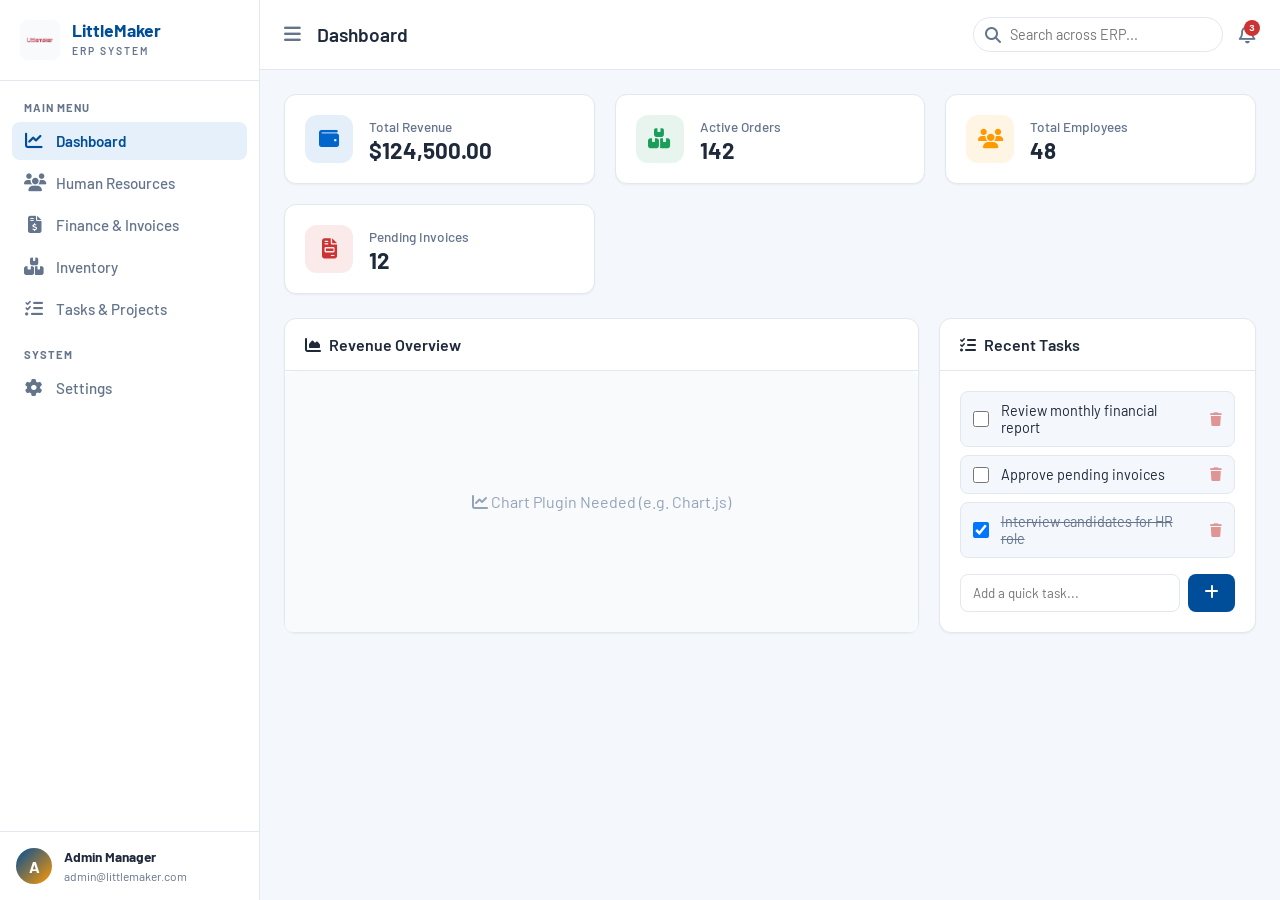
<file: erp.html>
<!DOCTYPE html>
<html lang="en">
<head>
    <meta charset="UTF-8">
    <meta name="viewport" content="width=device-width, initial-scale=1.0">
    <title>LittleMaker ERP System</title>
    <link href="https://fonts.googleapis.com/css2?family=Battambang:wght@400;700;900&family=Barlow:wght@400;500;600;700&display=swap" rel="stylesheet">
    <link rel="stylesheet" href="https://cdnjs.cloudflare.com/ajax/libs/font-awesome/6.4.0/css/all.min.css">
    <link rel="stylesheet" href="css/erp.css">
</head>
<body>

    <!-- Sidebar -->
    <nav class="erp-sidebar" id="erpSidebar">
        <div class="sidebar-logo">
            <img src="images/Logo.png" alt="LittleMaker">
            <div class="logo-text">
                <h2>LittleMaker</h2>
                <span>ERP SYSTEM</span>
            </div>
        </div>
        
        <ul class="sidebar-nav">
            <li class="nav-label">MAIN MENU</li>
            <li><button class="nav-item active" onclick="switchTab('dashboard')"><i class="fa-solid fa-chart-line"></i> Dashboard</button></li>
            <li><button class="nav-item" onclick="switchTab('hr')"><i class="fa-solid fa-users"></i> Human Resources</button></li>
            <li><button class="nav-item" onclick="switchTab('finance')"><i class="fa-solid fa-file-invoice-dollar"></i> Finance & Invoices</button></li>
            <li><button class="nav-item" onclick="switchTab('inventory')"><i class="fa-solid fa-boxes-stacked"></i> Inventory</button></li>
            <li><button class="nav-item" onclick="switchTab('tasks')"><i class="fa-solid fa-list-check"></i> Tasks & Projects</button></li>
            
            <li class="nav-label" style="margin-top: 20px;">SYSTEM</li>
            <li><button class="nav-item" onclick="switchTab('settings')"><i class="fa-solid fa-gear"></i> Settings</button></li>
        </ul>
        
        <div class="sidebar-footer">
            <div class="user-profile">
                <div class="avatar">A</div>
                <div class="user-info">
                    <strong>Admin Manager</strong>
                    <span>admin@littlemaker.com</span>
                </div>
            </div>
        </div>
    </nav>

    <!-- Main Content -->
    <main class="erp-main">
        <!-- Header -->
        <header class="erp-header">
            <div class="header-left">
                <button class="menu-toggle" onclick="document.getElementById('erpSidebar').classList.toggle('collapsed')">
                    <i class="fa-solid fa-bars"></i>
                </button>
                <h2 id="pageTitle">Dashboard</h2>
            </div>
            
            <div class="header-right">
                <div class="search-bar">
                    <i class="fa-solid fa-search"></i>
                    <input type="text" placeholder="Search across ERP...">
                </div>
                <button class="icon-btn notification-btn">
                    <i class="fa-regular fa-bell"></i>
                    <span class="badge">3</span>
                </button>
            </div>
        </header>

        <!-- Dynamic Content Area -->
        <div class="erp-content">
            
            <!-- Dashboard View -->
            <div id="view-dashboard" class="erp-view active">
                <div class="stats-grid">
                    <div class="stat-card">
                        <div class="stat-icon" style="background: rgba(0,102,204,0.1); color: #0066cc;"><i class="fa-solid fa-wallet"></i></div>
                        <div class="stat-info">
                            <span>Total Revenue</span>
                            <h3>$124,500.00</h3>
                        </div>
                    </div>
                    <div class="stat-card">
                        <div class="stat-icon" style="background: rgba(26,158,90,0.1); color: #1a9e5a;"><i class="fa-solid fa-boxes-stacked"></i></div>
                        <div class="stat-info">
                            <span>Active Orders</span>
                            <h3>142</h3>
                        </div>
                    </div>
                    <div class="stat-card">
                        <div class="stat-icon" style="background: rgba(255,153,0,0.1); color: #ff9900;"><i class="fa-solid fa-users"></i></div>
                        <div class="stat-info">
                            <span>Total Employees</span>
                            <h3>48</h3>
                        </div>
                    </div>
                    <div class="stat-card">
                        <div class="stat-icon" style="background: rgba(204,51,51,0.1); color: #cc3333;"><i class="fa-solid fa-file-invoice"></i></div>
                        <div class="stat-info">
                            <span>Pending Invoices</span>
                            <h3>12</h3>
                        </div>
                    </div>
                </div>

                <div class="dashboard-widgets">
                    <div class="widget">
                        <div class="widget-header">
                            <h3><i class="fa-solid fa-chart-area"></i> Revenue Overview</h3>
                        </div>
                        <div class="widget-body" style="height: 300px; display: flex; align-items: center; justify-content: center; background: #f8fafc; border-radius: 8px;">
                            <span style="color: #94a3b8;"><i class="fa-solid fa-chart-line"></i> Chart Plugin Needed (e.g. Chart.js)</span>
                        </div>
                    </div>
                    
                    <div class="widget">
                        <div class="widget-header">
                            <h3><i class="fa-solid fa-list-check"></i> Recent Tasks</h3>
                        </div>
                        <div class="widget-body">
                            <ul class="task-list" id="dashboardTasks">
                                <!-- Populated by JS -->
                            </ul>
                            <div class="add-task-form">
                                <input type="text" id="newTaskInput" placeholder="Add a quick task..." onkeydown="if(event.key==='Enter') addQuickTask()">
                                <button onclick="addQuickTask()"><i class="fa-solid fa-plus"></i></button>
                            </div>
                        </div>
                    </div>
                </div>
            </div>
            
            <!-- Other Views (Placeholders) -->
            <div id="view-hr" class="erp-view">
                <div class="empty-state">
                    <div class="empty-icon"><i class="fa-solid fa-users"></i></div>
                    <h2>Human Resources Module</h2>
                    <p>Employee management, payroll, and attendance tracking will be here.</p>
                </div>
            </div>
            
            <div id="view-finance" class="erp-view">
                <div class="empty-state">
                    <div class="empty-icon"><i class="fa-solid fa-file-invoice-dollar"></i></div>
                    <h2>Finance & Invoicing</h2>
                    <p>Manage quotations, generate PDF invoices, and track expenses.</p>
                </div>
            </div>
            
            <div id="view-inventory" class="erp-view">
                <div class="empty-state">
                    <div class="empty-icon"><i class="fa-solid fa-boxes-stacked"></i></div>
                    <h2>Inventory Management</h2>
                    <p>Track raw materials, finished products, and warehouse locations.</p>
                </div>
            </div>
            
            <div id="view-tasks" class="erp-view">
                <div class="empty-state">
                    <div class="empty-icon"><i class="fa-solid fa-list-check"></i></div>
                    <h2>Project & Task Manager</h2>
                    <p>Assign tasks to teams and track project progress.</p>
                </div>
            </div>
            
            <div id="view-settings" class="erp-view">
                <div class="empty-state">
                    <div class="empty-icon"><i class="fa-solid fa-gear"></i></div>
                    <h2>System Settings</h2>
                    <p>Configure ERP preferences and user roles.</p>
                </div>
            </div>
            
        </div>
    </main>

    <script src="js/erp.js"></script>
</body>
</html>
</file>
<file: css/erp.css>
@import url('https://fonts.googleapis.com/css2?family=Battambang:wght@400;700;900&family=Barlow:wght@400;500;600;700&display=swap');

:root {
  --primary: #004d99;
  --primary-light: #e6f0fa;
  --secondary: #ff9900;
  --success: #1a9e5a;
  --danger: #cc3333;
  
  --bg-main: #f4f7fb;
  --bg-sidebar: #ffffff;
  --bg-card: #ffffff;
  
  --text-main: #1e293b;
  --text-muted: #64748b;
  --border: #e2e8f0;
  
  --shadow-sm: 0 1px 2px 0 rgb(0 0 0 / 0.05);
  --shadow-md: 0 4px 6px -1px rgb(0 0 0 / 0.1), 0 2px 4px -2px rgb(0 0 0 / 0.1);
  --shadow-lg: 0 10px 15px -3px rgb(0 0 0 / 0.1), 0 4px 6px -4px rgb(0 0 0 / 0.1);
}

* {
  margin: 0;
  padding: 0;
  box-sizing: border-box;
}

body {
  font-family: 'Barlow', 'Battambang', sans-serif;
  background-color: var(--bg-main);
  color: var(--text-main);
  display: flex;
  height: 100vh;
  overflow: hidden;
}

/* ── SIDEBAR ── */
.erp-sidebar {
  width: 260px;
  background: var(--bg-sidebar);
  border-right: 1px solid var(--border);
  display: flex;
  flex-direction: column;
  transition: all 0.3s ease;
  z-index: 100;
}

.erp-sidebar.collapsed {
  width: 80px;
}

.erp-sidebar.collapsed .logo-text,
.erp-sidebar.collapsed .nav-item span,
.erp-sidebar.collapsed .nav-label,
.erp-sidebar.collapsed .user-info {
  display: none;
}

.erp-sidebar.collapsed .nav-item {
  justify-content: center;
  padding: 12px 0;
}

.erp-sidebar.collapsed .nav-item i {
  margin-right: 0;
  font-size: 1.2rem;
}

.sidebar-logo {
  padding: 20px;
  display: flex;
  align-items: center;
  gap: 12px;
  border-bottom: 1px solid var(--border);
}

.sidebar-logo img {
  width: 40px;
  height: 40px;
  object-fit: contain;
  border-radius: 8px;
  background: #f8fafc;
  padding: 4px;
}

.logo-text h2 {
  font-size: 1.1rem;
  font-weight: 700;
  color: var(--primary);
  line-height: 1;
}

.logo-text span {
  font-size: 0.65rem;
  letter-spacing: 2px;
  color: var(--text-muted);
  font-weight: 600;
}

.sidebar-nav {
  flex: 1;
  padding: 20px 12px;
  list-style: none;
  overflow-y: auto;
}

.nav-label {
  font-size: 0.7rem;
  font-weight: 700;
  color: var(--text-muted);
  margin-bottom: 8px;
  padding-left: 12px;
  letter-spacing: 1px;
}

.nav-item {
  width: 100%;
  display: flex;
  align-items: center;
  padding: 10px 12px;
  background: transparent;
  border: none;
  border-radius: 8px;
  color: var(--text-muted);
  font-size: 0.95rem;
  font-family: inherit;
  font-weight: 500;
  cursor: pointer;
  transition: all 0.2s;
  margin-bottom: 4px;
}

.nav-item i {
  width: 20px;
  margin-right: 12px;
  font-size: 1.1rem;
}

.nav-item:hover {
  background: var(--bg-main);
  color: var(--text-main);
}

.nav-item.active {
  background: var(--primary-light);
  color: var(--primary);
  font-weight: 600;
}

.sidebar-footer {
  padding: 16px;
  border-top: 1px solid var(--border);
}

.user-profile {
  display: flex;
  align-items: center;
  gap: 12px;
}

.avatar {
  width: 36px;
  height: 36px;
  border-radius: 50%;
  background: linear-gradient(135deg, var(--primary), var(--secondary));
  color: #fff;
  display: flex;
  align-items: center;
  justify-content: center;
  font-weight: 700;
  flex-shrink: 0;
}

.user-info strong {
  display: block;
  font-size: 0.85rem;
  color: var(--text-main);
}

.user-info span {
  font-size: 0.75rem;
  color: var(--text-muted);
}

/* ── MAIN CONTENT ── */
.erp-main {
  flex: 1;
  display: flex;
  flex-direction: column;
  overflow: hidden;
}

.erp-header {
  height: 70px;
  background: var(--bg-card);
  border-bottom: 1px solid var(--border);
  display: flex;
  align-items: center;
  justify-content: space-between;
  padding: 0 24px;
}

.header-left {
  display: flex;
  align-items: center;
  gap: 16px;
}

.menu-toggle {
  background: transparent;
  border: none;
  font-size: 1.2rem;
  color: var(--text-muted);
  cursor: pointer;
}

.menu-toggle:hover {
  color: var(--primary);
}

.header-left h2 {
  font-size: 1.2rem;
  font-weight: 600;
}

.header-right {
  display: flex;
  align-items: center;
  gap: 16px;
}

.search-bar {
  position: relative;
}

.search-bar i {
  position: absolute;
  left: 12px;
  top: 50%;
  transform: translateY(-50%);
  color: var(--text-muted);
}

.search-bar input {
  padding: 8px 16px 8px 36px;
  border: 1px solid var(--border);
  border-radius: 99px;
  outline: none;
  font-family: inherit;
  font-size: 0.9rem;
  width: 250px;
  transition: border-color 0.2s;
}

.search-bar input:focus {
  border-color: var(--primary);
}

.icon-btn {
  background: transparent;
  border: none;
  font-size: 1.2rem;
  color: var(--text-muted);
  cursor: pointer;
  position: relative;
}

.icon-btn .badge {
  position: absolute;
  top: -4px;
  right: -4px;
  background: var(--danger);
  color: #fff;
  font-size: 0.6rem;
  font-weight: 700;
  width: 16px;
  height: 16px;
  display: flex;
  align-items: center;
  justify-content: center;
  border-radius: 50%;
}

.erp-content {
  flex: 1;
  padding: 24px;
  overflow-y: auto;
}

.erp-view {
  display: none;
  animation: fadeIn 0.3s ease;
}

.erp-view.active {
  display: block;
}

@keyframes fadeIn {
  from { opacity: 0; transform: translateY(10px); }
  to { opacity: 1; transform: translateY(0); }
}

/* ── DASHBOARD WIDGETS ── */
.stats-grid {
  display: grid;
  grid-template-columns: repeat(auto-fit, minmax(240px, 1fr));
  gap: 20px;
  margin-bottom: 24px;
}

.stat-card {
  background: var(--bg-card);
  padding: 20px;
  border-radius: 12px;
  border: 1px solid var(--border);
  box-shadow: var(--shadow-sm);
  display: flex;
  align-items: center;
  gap: 16px;
}

.stat-icon {
  width: 48px;
  height: 48px;
  border-radius: 12px;
  display: flex;
  align-items: center;
  justify-content: center;
  font-size: 1.25rem;
  flex-shrink: 0;
}

.stat-info span {
  font-size: 0.85rem;
  color: var(--text-muted);
  font-weight: 500;
}

.stat-info h3 {
  font-size: 1.4rem;
  font-weight: 700;
  color: var(--text-main);
  margin-top: 2px;
}

.dashboard-widgets {
  display: grid;
  grid-template-columns: 2fr 1fr;
  gap: 20px;
}

.widget {
  background: var(--bg-card);
  border-radius: 12px;
  border: 1px solid var(--border);
  box-shadow: var(--shadow-sm);
  display: flex;
  flex-direction: column;
}

.widget-header {
  padding: 16px 20px;
  border-bottom: 1px solid var(--border);
}

.widget-header h3 {
  font-size: 1rem;
  font-weight: 600;
  display: flex;
  align-items: center;
  gap: 8px;
}

.widget-body {
  padding: 20px;
  flex: 1;
}

/* ── TASK LIST ── */
.task-list {
  list-style: none;
  display: flex;
  flex-direction: column;
  gap: 8px;
  margin-bottom: 16px;
}

.task-item {
  display: flex;
  align-items: center;
  gap: 12px;
  padding: 10px 12px;
  background: var(--bg-main);
  border-radius: 8px;
  border: 1px solid var(--border);
}

.task-item input[type="checkbox"] {
  width: 16px;
  height: 16px;
  cursor: pointer;
}

.task-item span {
  flex: 1;
  font-size: 0.9rem;
}

.task-item.completed span {
  text-decoration: line-through;
  color: var(--text-muted);
}

.task-item button {
  background: transparent;
  border: none;
  color: var(--danger);
  cursor: pointer;
  opacity: 0.5;
  transition: opacity 0.2s;
}

.task-item:hover button {
  opacity: 1;
}

.add-task-form {
  display: flex;
  gap: 8px;
}

.add-task-form input {
  flex: 1;
  padding: 10px 12px;
  border: 1px solid var(--border);
  border-radius: 8px;
  outline: none;
  font-family: inherit;
}

.add-task-form input:focus {
  border-color: var(--primary);
}

.add-task-form button {
  background: var(--primary);
  color: #fff;
  border: none;
  padding: 0 16px;
  border-radius: 8px;
  cursor: pointer;
  font-size: 1rem;
  transition: background 0.2s;
}

.add-task-form button:hover {
  background: var(--primary-light);
  color: var(--primary);
}

/* ── EMPTY STATE ── */
.empty-state {
  text-align: center;
  padding: 60px 20px;
  background: var(--bg-card);
  border-radius: 12px;
  border: 1px dashed var(--border);
}

.empty-icon {
  width: 80px;
  height: 80px;
  background: var(--primary-light);
  color: var(--primary);
  border-radius: 50%;
  display: flex;
  align-items: center;
  justify-content: center;
  font-size: 2rem;
  margin: 0 auto 20px;
}

.empty-state h2 {
  font-size: 1.4rem;
  margin-bottom: 8px;
}

.empty-state p {
  color: var(--text-muted);
  font-size: 0.95rem;
}

@media (max-width: 900px) {
  .dashboard-widgets {
    grid-template-columns: 1fr;
  }
}
</file>
